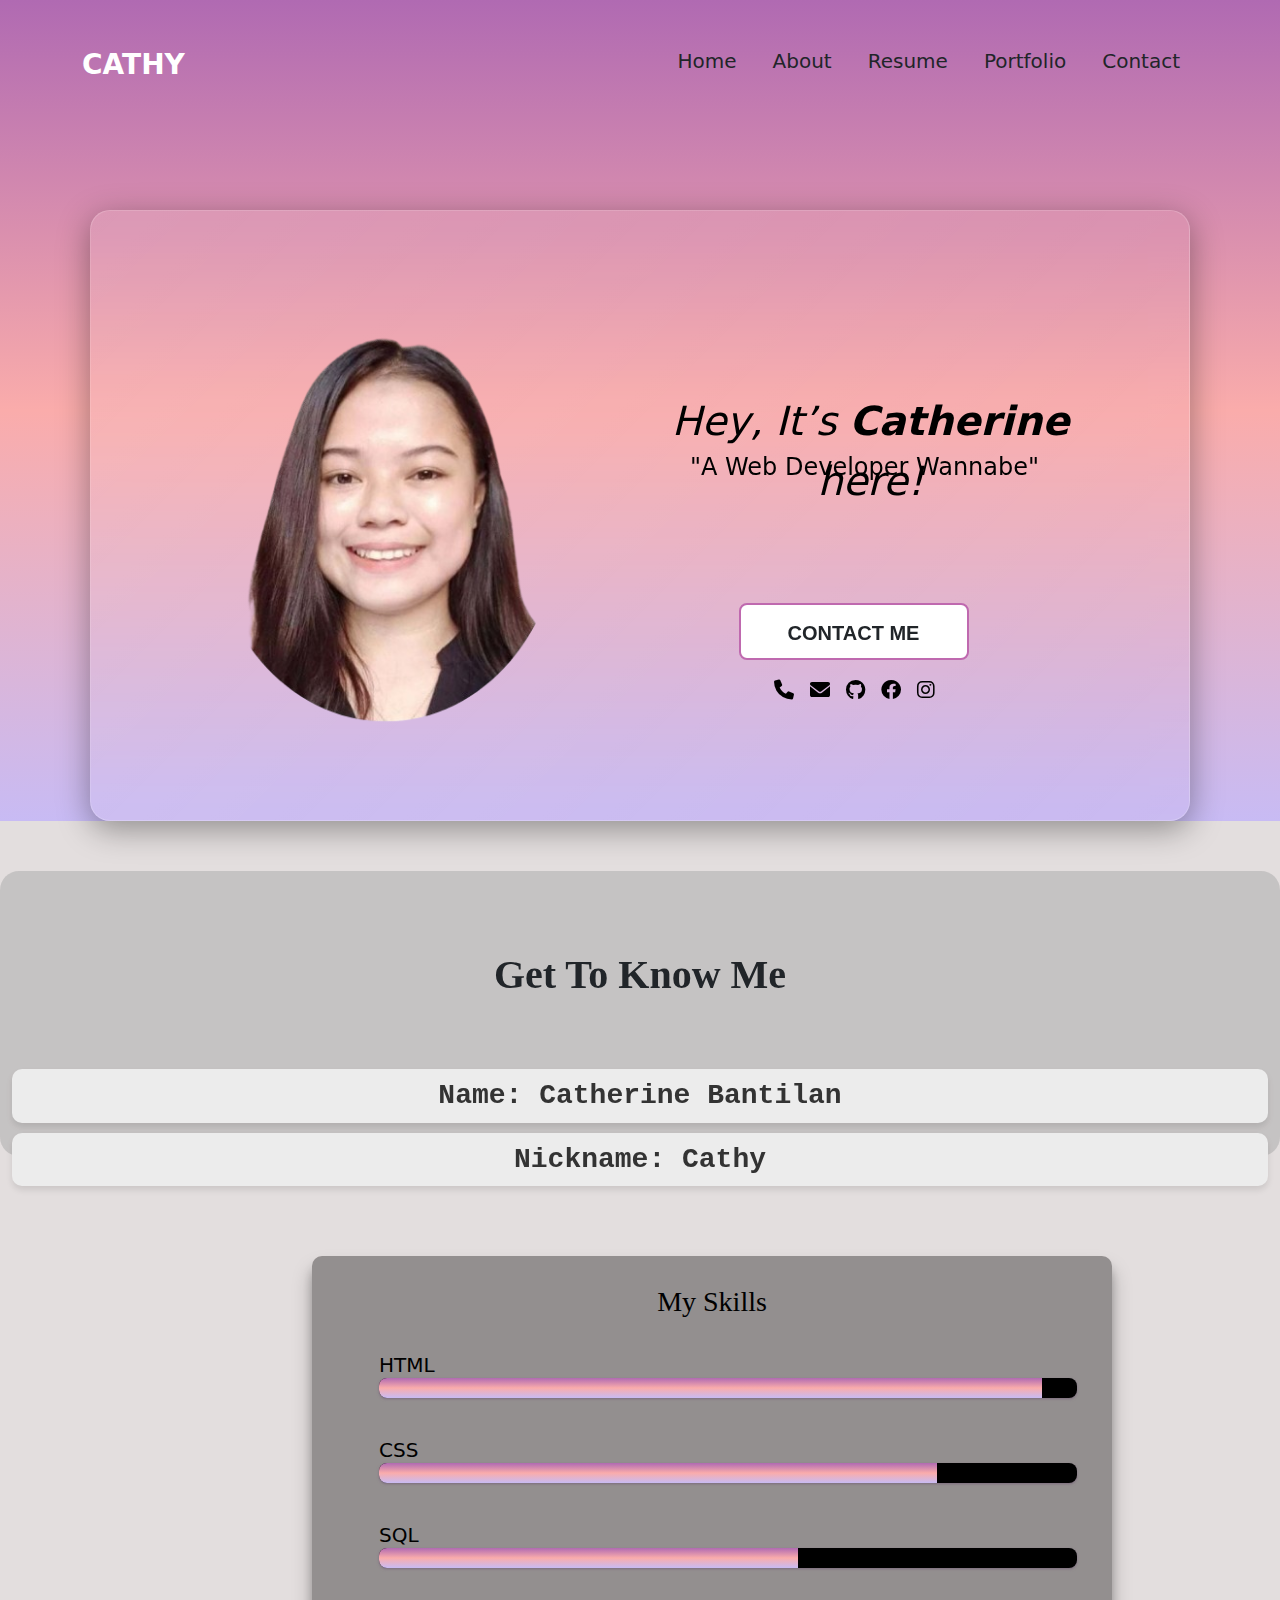
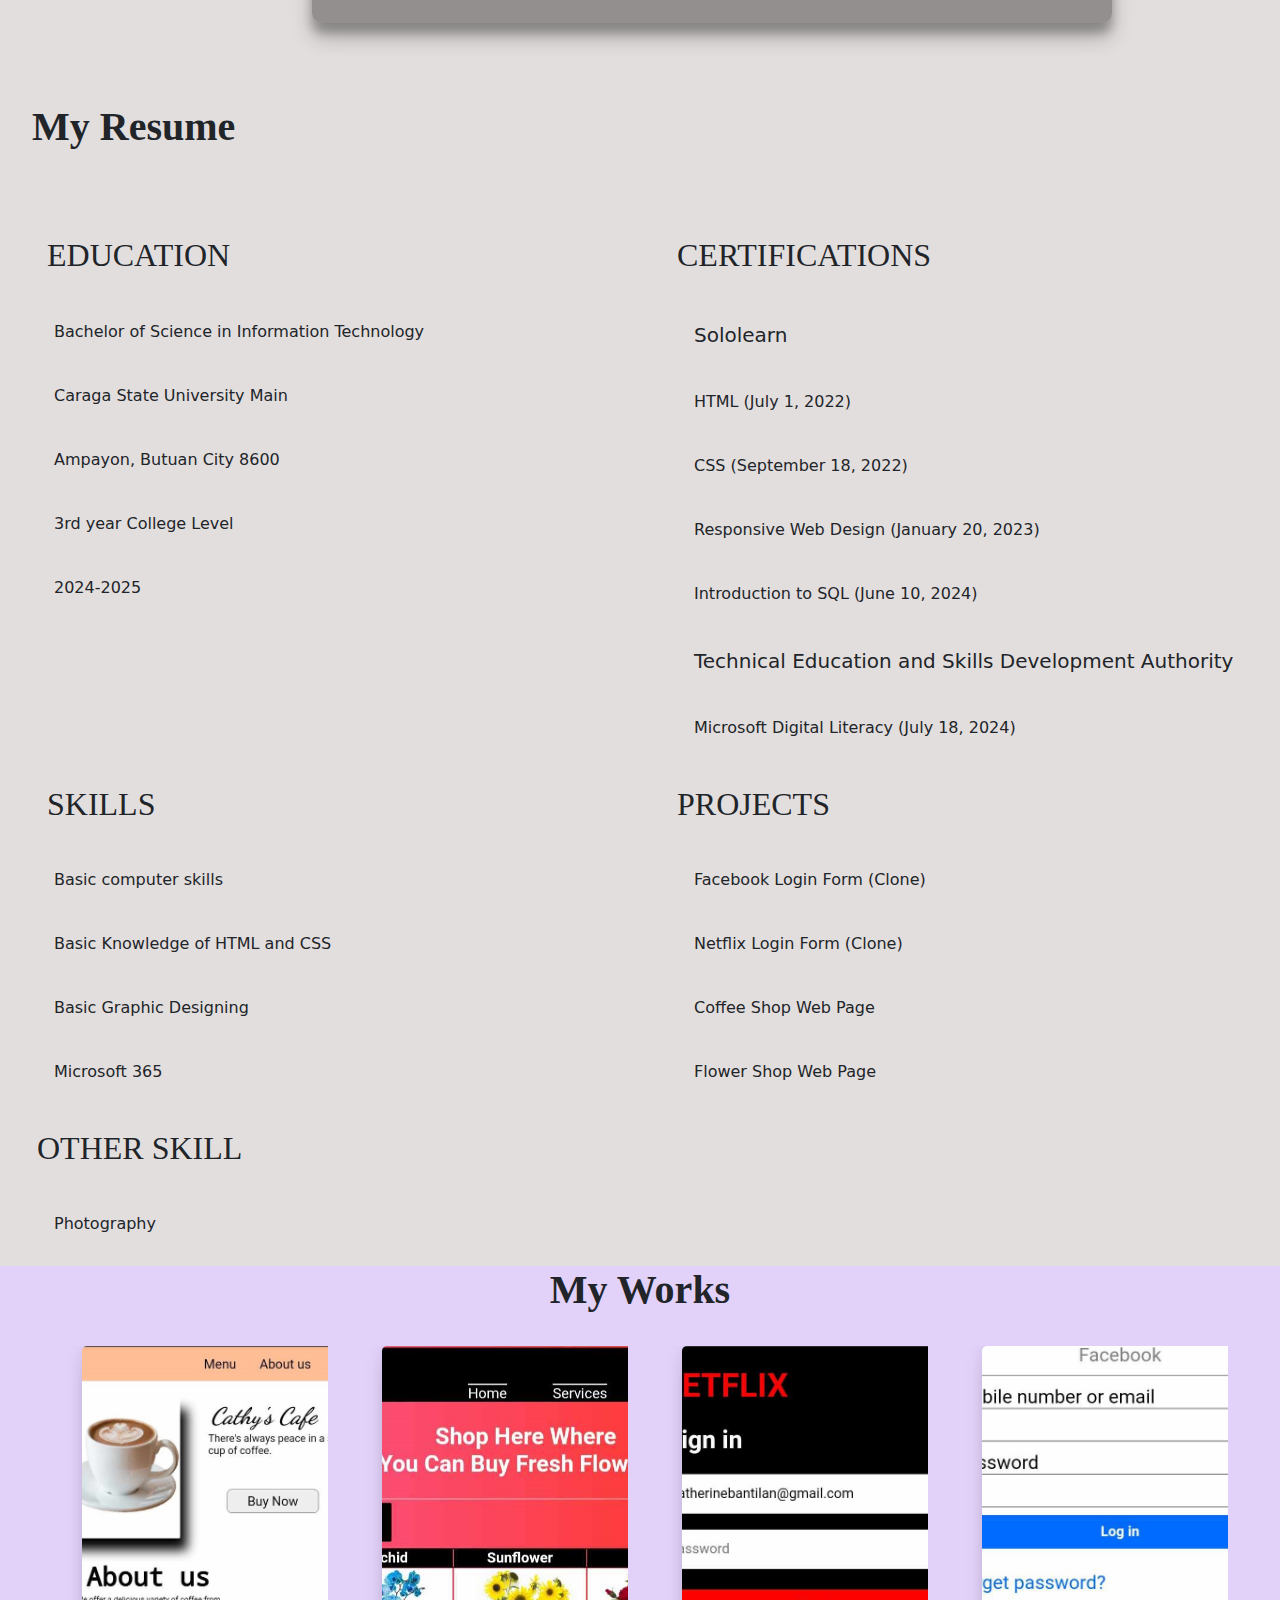
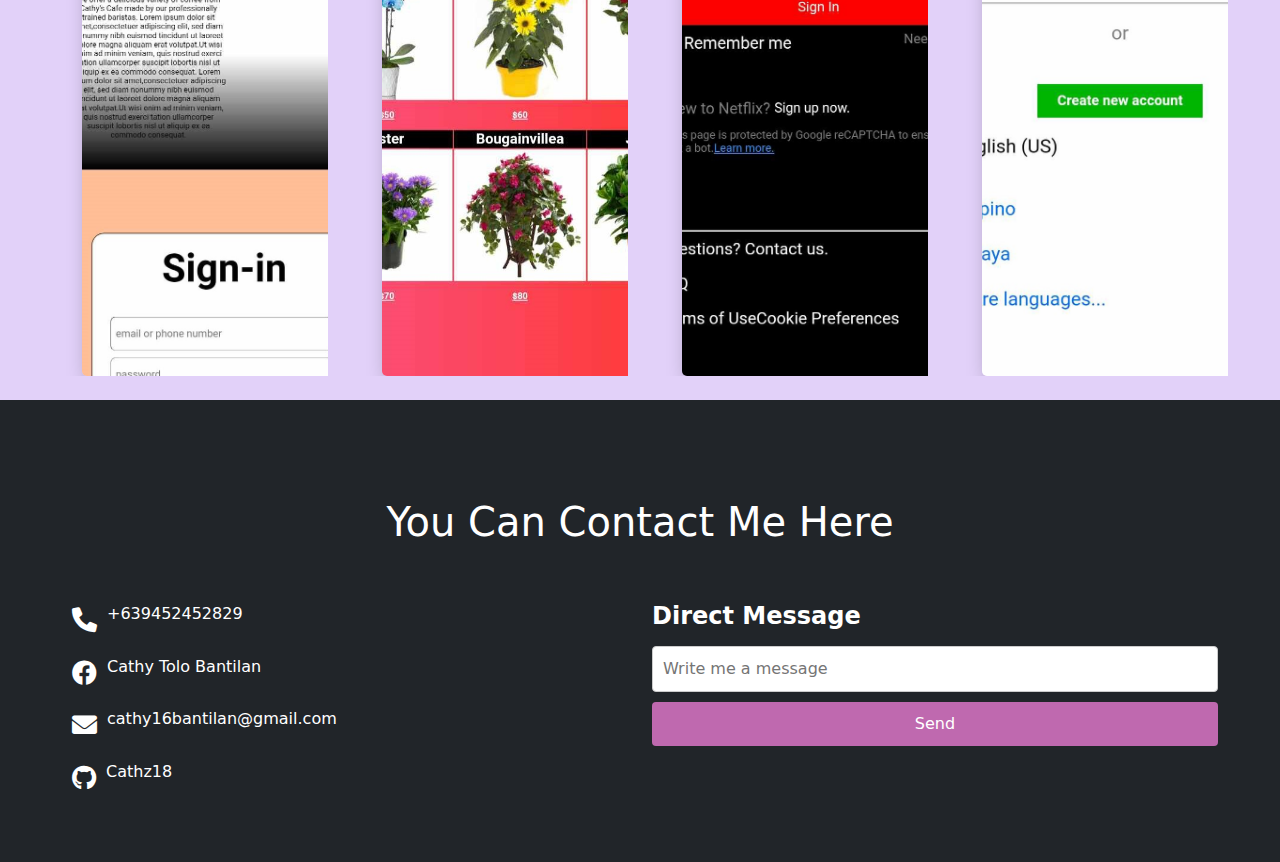
<file: index.html>
<!DOCTYPE html>
<html lang="en">
<head>
    <title>Cathy's Website</title>
    <link rel="stylesheet" href="style.css">
    <meta charset="utf-8">
    <meta name="viewport" content="width=device-width, initial-scale=1.0">
    <link href="https://cdn.jsdelivr.net/npm/bootstrap@5.3.3/dist/css/bootstrap.min.css" rel="stylesheet" integrity="sha384-QWTKZyjpPEjISv5WaRU9OFeRpok6YctnYmDr5pNlyT2bRjXh0JMhjY6hW+ALEwIH" crossorigin="anonymous">
    <link rel="stylesheet" href="https://cdnjs.cloudflare.com/ajax/libs/font-awesome/6.0.0-beta3/css/all.min.css" integrity="sha512-...YourIntegrityHash..." crossorigin="anonymous" referrerpolicy="no-referrer" />
    <script defer src="https://cdn.jsdelivr.net/npm/bootstrap@5.3.3/dist/js/bootstrap.bundle.min.js" integrity="sha384-YvpcrYf0tY3lHB60NNkmXc5s9fDVZLESaAA55NDzOxhy9GkcIdslK1eN7N6jIeHz" crossorigin="anonymous"></script>
</head>
<body>
    <header>
        <nav class="navbar navbar-expand-lg navbar-light bg-custom-nav mb-2">
            <div class="container">
                <a class="navbar-brand fw-bold fs-3 text-white" href="#">CATHY</a>
                <button 
                    class="navbar-toggler" 
                    type="button" 
                    data-bs-toggle="collapse" 
                    data-bs-target="#navbarSupportedContent" 
                    aria-controls="navbarSupportedContent" 
                    aria-expanded="false" 
                    aria-label="Toggle navigation">
                    <span><i class="fas fa-bars"></i></span>
                </button>
                <div class="collapse navbar-collapse" id="navbarSupportedContent">
                    <ul class="navbar-nav ms-auto mb-2 fs-10 mt-0.1">
                        <li class="nav-item">
                            <a class="nav-link btn-primary active fs-5 text-dark" aria-current="page" href="index.html">Home</a>
                        </li>
                        <li class="nav-item">
                            <a class="nav-link btn-primary active fs-5 text-dark" aria-current="page" href="about.html">About</a>
                        </li>
                        <li class="nav-item">
                            <a class="nav-link btn-primary active fs-5 text-dark" aria-current="page" href="resume.html">Resume</a>
                        </li>
                        <li class="nav-item">
                            <a class="nav-link btn-primary active fs-5 text-dark" aria-current="page" href="portfolio.html">Portfolio</a>
                        </li>
                        <li class="nav-item">
                            <a class="nav-link btn-primary active fs-5 text-dark" aria-current="page" href="contact.html">Contact</a>
                        </li>
                    </ul>
                </div>
            </div>
        </nav>

        <section class="content">
            <div class="container-fluid">
                <div class="row align-items-center">
            
                    <div class="col-lg-6 col-md-12 text-center text-lg-start">
                        <img src="images/finalpic.png" class="img-fluid" alt="pic">
                    </div>
                     
                    <div class="col-lg-6 col-md-12 text-center text-lg">
                        <p class="text1 text-black mb-0 fs-1">Hey, It’s <b>Catherine</b> here!</p>
                        <p class="text2 text-black fs-4">"A Web Developer Wannabe"</p>
                        <button class="btn1 fs-5 ms-5"><a class="text-dark text-decoration-none" href="contact.html">CONTACT ME</a></button>
                        <div class="icon-container fs-5">
                            <i class="fa-solid fa-phone"></i>
                            <i class="fa-solid fa-envelope"></i>
                            <i class="fa-brands fa-github"></i>
                            <i class="fa-brands fa-facebook"></i>
                            <i class="fa-brands fa-instagram"></i>
                        </div>
                    </div>
                </div>
            </div>
        </section>
    </header>

<!--ABOUT SECTION-->
<div class="row" id="about">
    <div class="col">
<div class="container-fluid bg-light-get mb-0">
  <h1 class="get fw-bold text-dark">Get To Know Me</h1>
  <h3 class="name1 fs-3">Name: Catherine Bantilan</h3>
  <h3 class="name2 fs-3">Nickname: Cathy</h3>
</div>
<div class="container-fluid">
    <div class="skill-container text-black">
      <p class="skills text-black fs-3">My Skills</p>
      <ul>
        <li>
          <h3 class="text4">HTML</h3>
          <span class="bar"><span class="html"></span></span>
        </li>
        <li>
          <h3 class="text4">CSS</h3>
          <span class="bar"><span class="css"></span></span>
        </li>
        <li>
          <h3 class="text4">SQL</h3>
          <span class="bar"><span class="sql"></span></span>
        </li>
      </ul>
    </div>
  </div>

<!--RESUME SECTION-->
      <div class="container-fluid">
        <h1 class="resume fw-bold">My Resume</h1>
          <div class="row">
              <div class="col-md-6">
                  <h2 class="educ fs-35">EDUCATION</h2>
                  <ul>
                      <li>Bachelor of Science in Information Technology</li>
                      <li>Caraga State University Main</li>
                      <li>Ampayon, Butuan City 8600</li>
                      <li>3rd year College Level</li>
                      <li>2024-2025</li>
                  </ul>
              </div>
              <div class="col-md-6">
                  <h2 class="cer">CERTIFICATIONS</h2>
                  <ul>
                      <li class="solo">Sololearn</li>
                      <li>HTML (July 1, 2022)</li>
                      <li>CSS (September 18, 2022)</li>
                      <li>Responsive Web Design (January 20, 2023)</li>
                      <li>Introduction to SQL (June 10, 2024)</li>
                      <li class="tech">Technical Education and Skills Development Authority</li>
                      <li>Microsoft Digital Literacy (July 18, 2024)</li>
                  </ul>
              </div>
          </div>
  
          <div class="row">
              <div class="col-md-6">
                  <h2 class="skil">SKILLS</h2>
                  <ul>
                      <li>Basic computer skills</li>
                      <li>Basic Knowledge of HTML and CSS</li>
                      <li>Basic Graphic Designing</li>
                      <li>Microsoft 365</li>
                  </ul>
              </div>
              <div class="col-md-6">
                  <h2 class="proj">PROJECTS</h2>
                  <ul>
                      <li>Facebook Login Form (Clone)</li>
                      <li>Netflix Login Form (Clone)</li>
                      <li>Coffee Shop Web Page</li>
                      <li>Flower Shop Web Page</li>
                  </ul>
              </div>
          </div>
  
          <div class="row">
              <div class="col-md-6">
                  <h2 class="other">OTHER SKILL</h2>
                  <ul>
                      <li>Photography</li>
                  </ul>
              </div>
          </div>
      </div>
  
<!--PORTFOLIO-->
<section id="portfolio" class="portfolio">
    <h1 class="projects mt-10 fs-1 fw-bold text-dark">My Works</h1> 
    <div class="container">
        <div class="row mt-4"> 
            <div class="col-12 col-md-6 col-lg-3 mb-4">
                <div class="pic">
                    <img src="images/coffee.jpg" alt="Coffee" class="img-fluid custom-image">
                    <div class="inbox" id="inbox-1">
                        <h2>Coffee Shop Web Page</h2>
                        <p>The goal of this project is to create a simple web page
                            for my dream coffee shop website.</p>
                    </div>
                </div>
            </div>
            <div class="col-12 col-md-6 col-lg-3 mb-4">
                <div class="pic">
                    <img src="images/flower.jpg" alt="Flower" class="img-fluid custom-image">
                    <div class="inbox" id="inbox-2">
                        <h2>Flower Shop Web Page</h2>
                        <p>The goal of this project is to create a basic web
                            page for a flower shop that displays the
                            available flowers and bouquets, along with their
                            prices.</p>
                    </div>
                </div>
            </div>
            <div class="col-12 col-md-6 col-lg-3 mb-4">
                <div class="pic">
                    <img src="netflix.jpg" alt="Netflix" class="img-fluid custom-image">
                    <div class="inbox" id="inbox-3">
                        <h2>Netflix(Clone)</h2>
                        <p>These project involve creating
                            replica of the Netflix
                            login form, mirroring its design
                            and functionalities.</p>
                    </div>
                </div>
            </div>
            <div class="col-12 col-md-6 col-lg-3 mb-4">
                <div class="pic">
                    <img src="images/facebook.jpg" alt="Facebook" class="img-fluid custom-image">
                    <div class="inbox" id="inbox-4">
                        <h2>Facebook(Clone)</h2>
                        <p>These project involve creating
                            replica of the Netflix
                            login form, mirroring its design
                            and functionalities</p>
                    </div>
                </div>
            </div>
        </div>
    </div>
</section>

<!--CONTACT SECTION-->
<div class="contact bg-dark"> 
    <div class="container-fluid">
      <h1 class="text-md-center mt-5">You Can Contact Me Here</h1>
      <br><br>
      <div class="row">
        <div class="col-md-6 icons">
          <div class="contact-info">
            <span><i class="fa-solid fa-phone"></i></span>
            <a class="phone text-white text-decoration-none" href="https://www.whatsapp.com/" target="_blank">+639452452829</a>
          </div>
          <div class="contact-info">
            <span><i class="fa-brands fa-facebook"></i></span>
            <a class="Facebook text-white text-decoration-none" href="https://web.facebook.com/catherine.bantilan.10" target="_blank">Cathy Tolo Bantilan</a>
          </div>
          <div class="contact-info">
            <span><i class="fa-solid fa-envelope"></i></span>
            <a class="gmail text-white text-decoration-none" href="https://mail.google.com/mail/u/0/#inbox" target="_blank">cathy16bantilan@gmail.com</a>
          </div>
          <div class="contact-info">
            <span><i class="fa-brands fa-github"></i></span>
            <a class="github text-white text-decoration-none" href="https://github.com/" target="_blank">Cathz18</a>
          </div>
          
        </div>
        <div class="col-md-6 message">
          <h4 class="direct">Direct Message</h4>
          <input type="text" class="input" placeholder="Write me a message">
          <button type="submit" class="submit-btn">Send</button>
        </div>
      </div>
    </div>
  </div>

</body>
</html>
</file>
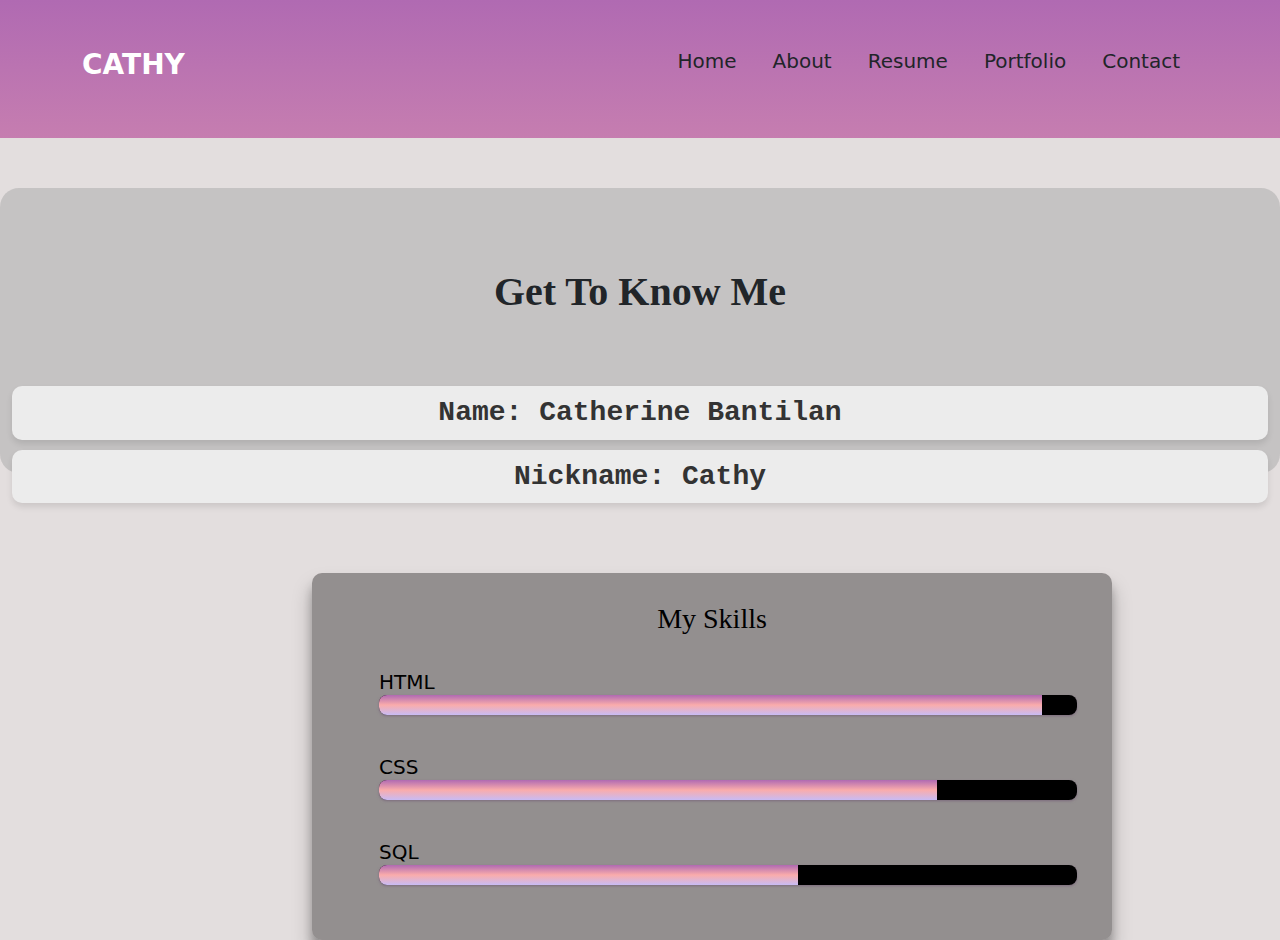
<file: about.html>
<!DOCTYPE html>
<html lang="en">
<head>
    <title>Cathy's Website</title>
    <link rel="stylesheet" href="style.css">
    <meta charset="utf-8">
    <meta name="viewport" content="width=device-width, initial-scale=1.0">
    <link href="https://cdn.jsdelivr.net/npm/bootstrap@5.3.3/dist/css/bootstrap.min.css" rel="stylesheet" integrity="sha384-QWTKZyjpPEjISv5WaRU9OFeRpok6YctnYmDr5pNlyT2bRjXh0JMhjY6hW+ALEwIH" crossorigin="anonymous">
    <link rel="stylesheet" href="https://cdnjs.cloudflare.com/ajax/libs/font-awesome/6.0.0-beta3/css/all.min.css" integrity="sha512-...YourIntegrityHash..." crossorigin="anonymous" referrerpolicy="no-referrer" />
    <script defer src="https://cdn.jsdelivr.net/npm/bootstrap@5.3.3/dist/js/bootstrap.bundle.min.js" integrity="sha384-YvpcrYf0tY3lHB60NNkmXc5s9fDVZLESaAA55NDzOxhy9GkcIdslK1eN7N6jIeHz" crossorigin="anonymous"></script>
</head>
<body>
    <header>
        <nav class="navbar navbar-expand-lg navbar-light bg-custom-nav mb-2">
            <div class="container">
                <a class="navbar-brand fw-bold fs-3 text-white" href="#">CATHY</a>
                <button 
                    class="navbar-toggler" 
                    type="button" 
                    data-bs-toggle="collapse" 
                    data-bs-target="#navbarSupportedContent" 
                    aria-controls="navbarSupportedContent" 
                    aria-expanded="false" 
                    aria-label="Toggle navigation">
                    <span><i class="fas fa-bars"></i></span>
                </button>
                <div class="collapse navbar-collapse" id="navbarSupportedContent">
                    <ul class="navbar-nav ms-auto mb-2 fs-10 mt-0.1">
                        <li class="nav-item">
                            <a class="nav-link btn-primary active fs-5 text-dark" aria-current="page" href="index.html">Home</a>
                        </li>
                        <li class="nav-item">
                            <a class="nav-link btn-primary active fs-5 text-dark" aria-current="page" href="about.html">About</a>
                        </li>
                        <li class="nav-item">
                            <a class="nav-link btn-primary active fs-5 text-dark" aria-current="page" href="resume.html">Resume</a>
                        </li>
                        <li class="nav-item">
                            <a class="nav-link btn-primary active fs-5 text-dark" aria-current="page" href="portfolio.html">Portfolio</a>
                        </li>
                        <li class="nav-item">
                            <a class="nav-link btn-primary active fs-5 text-dark" aria-current="page" href="contact.html">Contact</a>
                        </li>
                    </ul>
                </div>
            </div>
        </nav>

        
<!--ABOUT SECTION-->
<div class="row" id="about">
  <div class="col">
<div class="container-fluid bg-light-get mb-0">
<h1 class="get fw-bold text-dark">Get To Know Me</h1>
<h3 class="name1 fs-3">Name: Catherine Bantilan</h3>
<h3 class="name2 fs-3">Nickname: Cathy</h3>
</div>
<div class="container-fluid">
  <div class="skill-container text-black">
    <p class="skills text-black fs-3">My Skills</p>
    <ul>
      <li>
        <h3 class="text4">HTML</h3>
        <span class="bar"><span class="html"></span></span>
      </li>
      <li>
        <h3 class="text4">CSS</h3>
        <span class="bar"><span class="css"></span></span>
      </li>
      <li>
        <h3 class="text4">SQL</h3>
        <span class="bar"><span class="sql"></span></span>
      </li>
    </ul>
  </div>
</div>
        
</body>
</html>
</file>
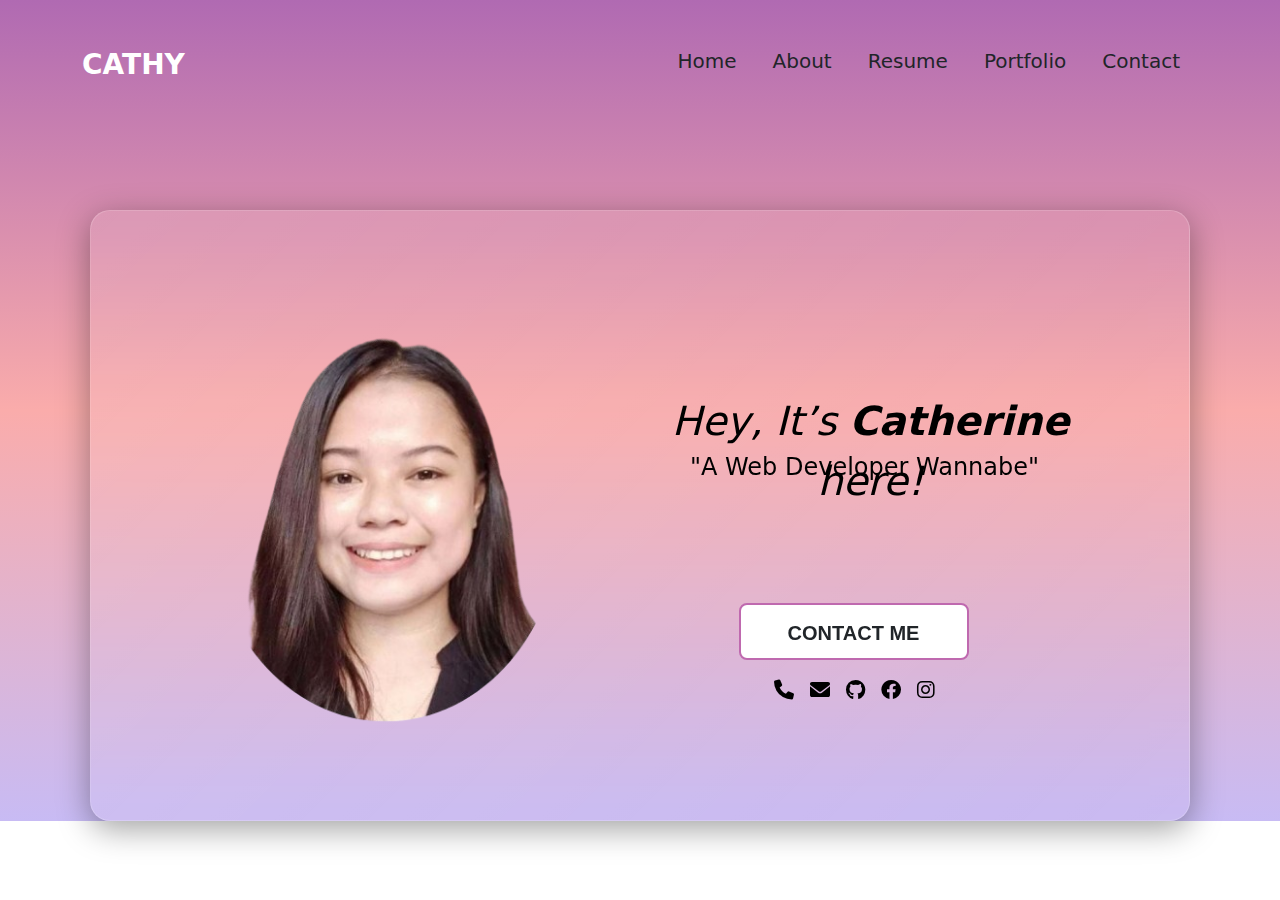
<file: home.html>
<!DOCTYPE html>
<html lang="en">
<head>
    <title>Cathy's Website</title>
    <link rel="stylesheet" href="style.css">
    <meta charset="utf-8">
    <meta name="viewport" content="width=device-width, initial-scale=1.0">
    <link href="https://cdn.jsdelivr.net/npm/bootstrap@5.3.3/dist/css/bootstrap.min.css" rel="stylesheet" integrity="sha384-QWTKZyjpPEjISv5WaRU9OFeRpok6YctnYmDr5pNlyT2bRjXh0JMhjY6hW+ALEwIH" crossorigin="anonymous">
    <link rel="stylesheet" href="https://cdnjs.cloudflare.com/ajax/libs/font-awesome/6.0.0-beta3/css/all.min.css" integrity="sha512-...YourIntegrityHash..." crossorigin="anonymous" referrerpolicy="no-referrer" />
    <script defer src="https://cdn.jsdelivr.net/npm/bootstrap@5.3.3/dist/js/bootstrap.bundle.min.js" integrity="sha384-YvpcrYf0tY3lHB60NNkmXc5s9fDVZLESaAA55NDzOxhy9GkcIdslK1eN7N6jIeHz" crossorigin="anonymous"></script>
</head>
<body>
    <header>
        <nav class="navbar navbar-expand-lg navbar-light bg-custom-nav mb-2">
            <div class="container">
                <a class="navbar-brand fw-bold fs-3 text-white" href="#">CATHY</a>
                <button 
                    class="navbar-toggler" 
                    type="button" 
                    data-bs-toggle="collapse" 
                    data-bs-target="#navbarSupportedContent" 
                    aria-controls="navbarSupportedContent" 
                    aria-expanded="false" 
                    aria-label="Toggle navigation">
                    <span><i class="fas fa-bars"></i></span>
                </button>
                <div class="collapse navbar-collapse" id="navbarSupportedContent">
                    <ul class="navbar-nav ms-auto mb-2 fs-10 mt-0.1">
                        <li class="nav-item">
                            <a class="nav-link btn-primary active fs-5 text-dark" aria-current="page" href="index.html">Home</a>
                        </li>
                        <li class="nav-item">
                            <a class="nav-link btn-primary active fs-5 text-dark" aria-current="page" href="about.html">About</a>
                        </li>
                        <li class="nav-item">
                            <a class="nav-link btn-primary active fs-5 text-dark" aria-current="page" href="resume.html">Resume</a>
                        </li>
                        <li class="nav-item">
                            <a class="nav-link btn-primary active fs-5 text-dark" aria-current="page" href="portfolio.html">Portfolio</a>
                        </li>
                        <li class="nav-item">
                            <a class="nav-link btn-primary active fs-5 text-dark" aria-current="page" href="contact.html">Contact</a>
                        </li>
                    </ul>
                </div>
            </div>
        </nav>

        <section class="content">
            <div class="container-fluid">
                <div class="row align-items-center">
            
                    <div class="col-lg-6 col-md-12 text-center text-lg-start">
                        <img src="images/finalpic.png" class="img-fluid" alt="pic">
                    </div>
                     
                    <div class="col-lg-6 col-md-12 text-center text-lg">
                        <p class="text1 text-black mb-0 fs-1">Hey, It’s <b>Catherine</b> here!</p>
                        <p class="text2 text-black fs-4">"A Web Developer Wannabe"</p>
                        <button class="btn1 fs-5 ms-5"><a class="text-dark text-decoration-none" href="contact.html">CONTACT ME</a></button>
                        <div class="icon-container fs-5">
                            <i class="fa-solid fa-phone"></i>
                            <i class="fa-solid fa-envelope"></i>
                            <i class="fa-brands fa-github"></i>
                            <i class="fa-brands fa-facebook"></i>
                            <i class="fa-brands fa-instagram"></i>
                        </div>
                    </div>
                </div>
            </div>
        </section>
    </header>
</body>
</html>
</file>
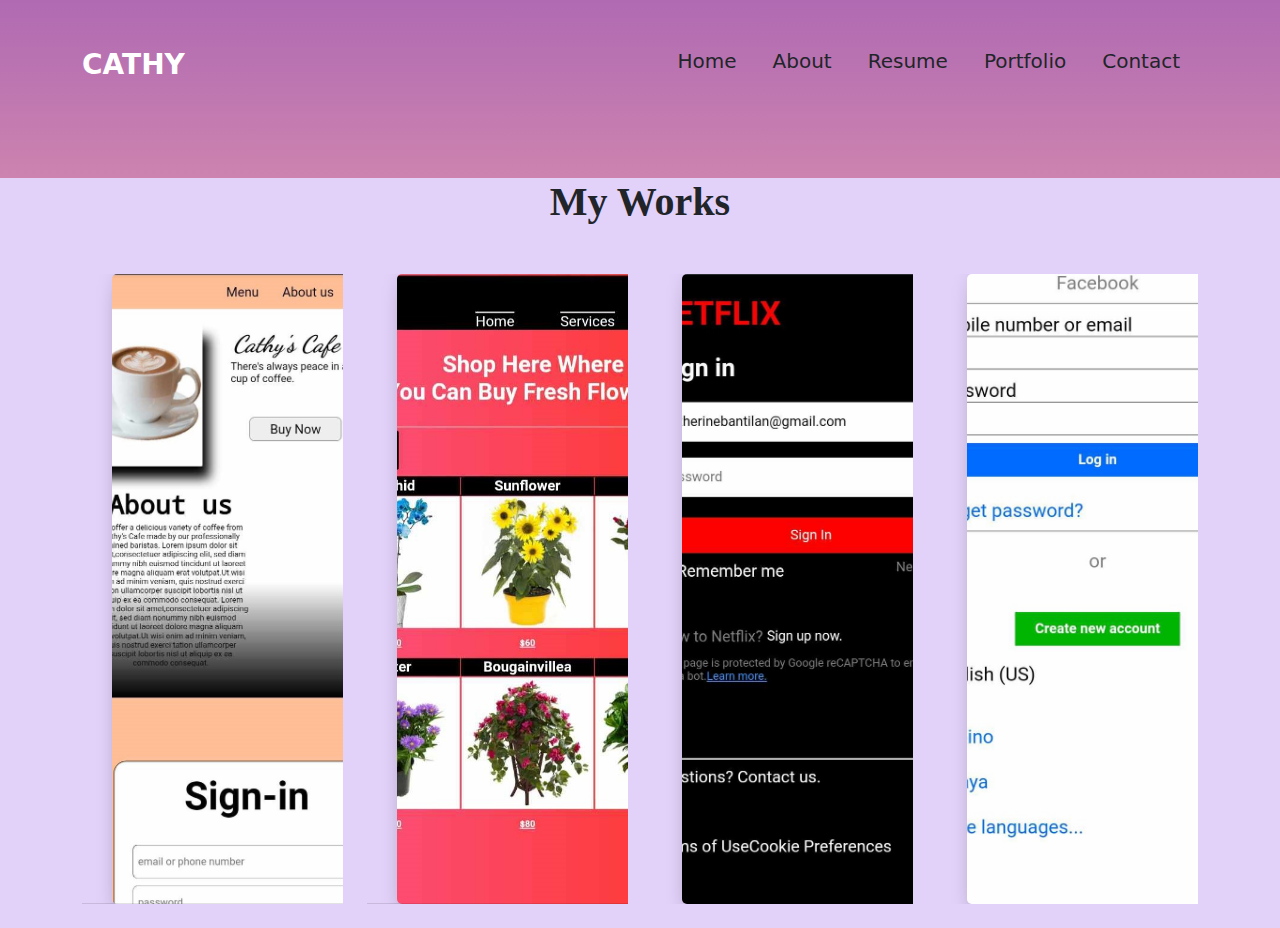
<file: portfolio.html>
<!DOCTYPE html>
<html lang="en">
<head>
    <title>Cathy's Website</title>
    <link rel="stylesheet" href="style.css">
    <meta charset="utf-8">
    <meta name="viewport" content="width=device-width, initial-scale=1.0">
    <link href="https://cdn.jsdelivr.net/npm/bootstrap@5.3.3/dist/css/bootstrap.min.css" rel="stylesheet" integrity="sha384-QWTKZyjpPEjISv5WaRU9OFeRpok6YctnYmDr5pNlyT2bRjXh0JMhjY6hW+ALEwIH" crossorigin="anonymous">
    <link rel="stylesheet" href="https://cdnjs.cloudflare.com/ajax/libs/font-awesome/6.0.0-beta3/css/all.min.css" integrity="sha512-...YourIntegrityHash..." crossorigin="anonymous" referrerpolicy="no-referrer" />
    <script defer src="https://cdn.jsdelivr.net/npm/bootstrap@5.3.3/dist/js/bootstrap.bundle.min.js" integrity="sha384-YvpcrYf0tY3lHB60NNkmXc5s9fDVZLESaAA55NDzOxhy9GkcIdslK1eN7N6jIeHz" crossorigin="anonymous"></script>
</head>
<body>
    <header>
        <nav class="navbar navbar-expand-lg navbar-light bg-custom-nav mb-2">
            <div class="container">
                <a class="navbar-brand fw-bold fs-3 text-white" href="#">CATHY</a>
                <button 
                    class="navbar-toggler" 
                    type="button" 
                    data-bs-toggle="collapse" 
                    data-bs-target="#navbarSupportedContent" 
                    aria-controls="navbarSupportedContent" 
                    aria-expanded="false" 
                    aria-label="Toggle navigation">
                    <span><i class="fas fa-bars"></i></span>
                </button>
                <div class="collapse navbar-collapse" id="navbarSupportedContent">
                    <ul class="navbar-nav ms-auto mb-2 fs-10 mt-0.1">
                        <li class="nav-item">
                            <a class="nav-link btn-primary active fs-5 text-dark" aria-current="page" href="index.html">Home</a>
                        </li>
                        <li class="nav-item">
                            <a class="nav-link btn-primary active fs-5 text-dark" aria-current="page" href="about.html">About</a>
                        </li>
                        <li class="nav-item">
                            <a class="nav-link btn-primary active fs-5 text-dark" aria-current="page" href="resume.html">Resume</a>
                        </li>
                        <li class="nav-item">
                            <a class="nav-link btn-primary active fs-5 text-dark" aria-current="page" href="portfolio.html">Portfolio</a>
                        </li>
                        <li class="nav-item">
                            <a class="nav-link btn-primary active fs-5 text-dark" aria-current="page" href="contact.html">Contact</a>
                        </li>
                    </ul>
                </div>
            </div>
        </nav>

<!--PORTFOLIO-->
<section id="portfolio" class="portfolio">
    <h1 class="projects mt-10 fs-1 fw-bold my-5 mt-5">My Works</h1> 
    <div class="container">
        <div class="row mt-4"> 
            <div class="col-12 col-md-6 col-lg-3 mb-4">
                <div class="pic">
                    <img src="images/coffee.jpg" alt="Coffee" class="img-fluid custom-image">
                    <div class="inbox" id="inbox-1">
                        <h2>Coffee Shop Web Page</h2>
                        <p>The goal of this project is to create a simple web page
                            for my dream coffee shop website.</p>
                    </div>
                </div>
            </div>
            <div class="col-12 col-md-6 col-lg-3 mb-4">
                <div class="pic">
                    <img src="images/flower.jpg" alt="Flower" class="img-fluid custom-image">
                    <div class="inbox" id="inbox-2">
                        <h2>Flower Shop Web Page</h2>
                        <p>The goal of this project is to create a basic web
                            page for a flower shop that displays the
                            available flowers and bouquets, along with their
                            prices.</p>
                    </div>
                </div>
            </div>
            <div class="col-12 col-md-6 col-lg-3 mb-4">
                <div class="pic">
                    <img src="netflix.jpg" alt="Netflix" class="img-fluid custom-image">
                    <div class="inbox" id="inbox-3">
                        <h2>Netflix(Clone)</h2>
                        <p>These project involve creating
                            replica of the Netflix
                            login form, mirroring its design
                            and functionalities.</p>
                    </div>
                </div>
            </div>
            <div class="col-12 col-md-6 col-lg-3 mb-4">
                <div class="pic">
                    <img src="images/facebook.jpg" alt="Facebook" class="img-fluid custom-image">
                    <div class="inbox" id="inbox-4">
                        <h2>Facebook(Clone)</h2>
                        <p>These project involve creating
                            replica of the Netflix
                            login form, mirroring its design
                            and functionalities</p>
                    </div>
                </div>
            </div>
        </div>
    </div>
</section>
</file>
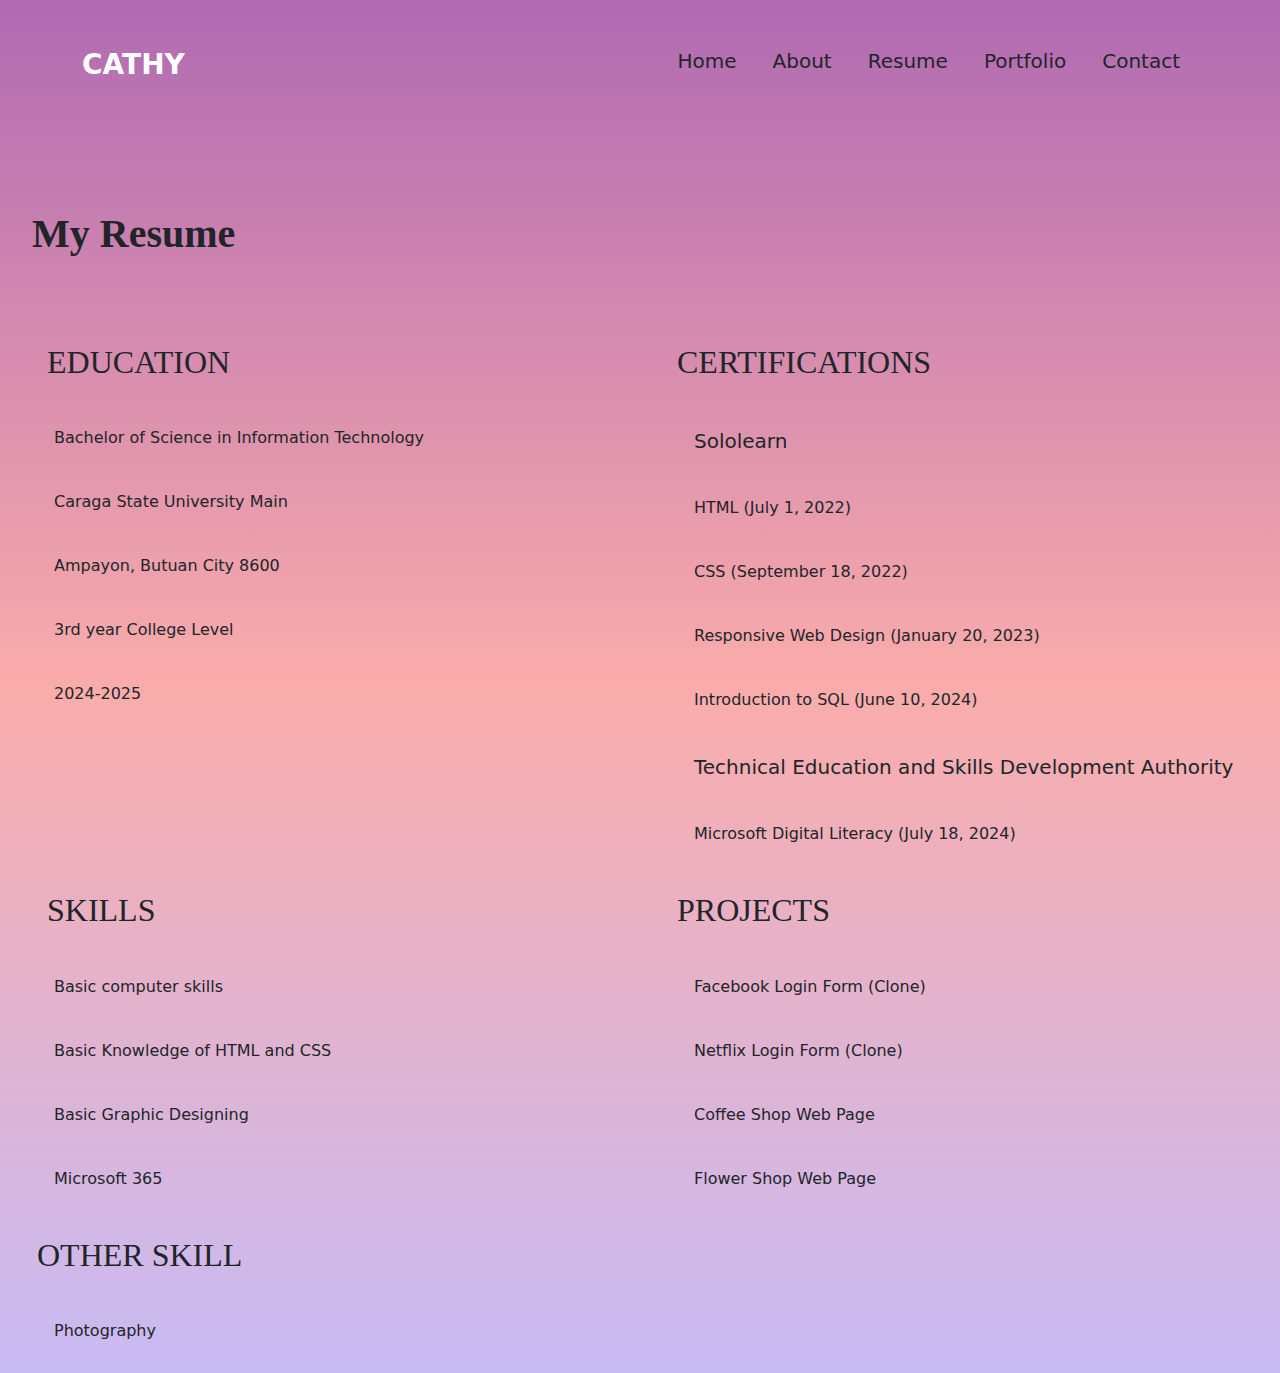
<file: resume.html>
<!DOCTYPE html>
<html lang="en">
<head>
    <title>Cathy's Website</title>
    <link rel="stylesheet" href="style.css">
    <meta charset="utf-8">
    <meta name="viewport" content="width=device-width, initial-scale=1.0">
    <link href="https://cdn.jsdelivr.net/npm/bootstrap@5.3.3/dist/css/bootstrap.min.css" rel="stylesheet" integrity="sha384-QWTKZyjpPEjISv5WaRU9OFeRpok6YctnYmDr5pNlyT2bRjXh0JMhjY6hW+ALEwIH" crossorigin="anonymous">
    <link rel="stylesheet" href="https://cdnjs.cloudflare.com/ajax/libs/font-awesome/6.0.0-beta3/css/all.min.css" integrity="sha512-...YourIntegrityHash..." crossorigin="anonymous" referrerpolicy="no-referrer" />
    <script defer src="https://cdn.jsdelivr.net/npm/bootstrap@5.3.3/dist/js/bootstrap.bundle.min.js" integrity="sha384-YvpcrYf0tY3lHB60NNkmXc5s9fDVZLESaAA55NDzOxhy9GkcIdslK1eN7N6jIeHz" crossorigin="anonymous"></script>
</head>
<body>
    <header>
        <nav class="navbar navbar-expand-lg navbar-light bg-custom-nav mb-2">
            <div class="container">
                <a class="navbar-brand fw-bold fs-3 text-white" href="#">CATHY</a>
                <button 
                    class="navbar-toggler" 
                    type="button" 
                    data-bs-toggle="collapse" 
                    data-bs-target="#navbarSupportedContent" 
                    aria-controls="navbarSupportedContent" 
                    aria-expanded="false" 
                    aria-label="Toggle navigation">
                    <span><i class="fas fa-bars"></i></span>
                </button>
                <div class="collapse navbar-collapse" id="navbarSupportedContent">
                    <ul class="navbar-nav ms-auto mb-2 fs-10 mt-0.1">
                        <li class="nav-item">
                            <a class="nav-link btn-primary active fs-5 text-dark" aria-current="page" href="index.html">Home</a>
                        </li>
                        <li class="nav-item">
                            <a class="nav-link btn-primary active fs-5 text-dark" aria-current="page" href="about.html">About</a>
                        </li>
                        <li class="nav-item">
                            <a class="nav-link btn-primary active fs-5 text-dark" aria-current="page" href="resume.html">Resume</a>
                        </li>
                        <li class="nav-item">
                            <a class="nav-link btn-primary active fs-5 text-dark" aria-current="page" href="portfolio.html">Portfolio</a>
                        </li>
                        <li class="nav-item">
                            <a class="nav-link btn-primary active fs-5 text-dark" aria-current="page" href="contact.html">Contact</a>
                        </li>
                    </ul>
                </div>
            </div>
        </nav>

<!--RESUME SECTION-->
<div class="container-fluid">
    <h1 class="resume fw-bold">My Resume</h1>
      <div class="row">
          <div class="col-md-6">
              <h2 class="educ fs-35">EDUCATION</h2>
              <ul>
                  <li>Bachelor of Science in Information Technology</li>
                  <li>Caraga State University Main</li>
                  <li>Ampayon, Butuan City 8600</li>
                  <li>3rd year College Level</li>
                  <li>2024-2025</li>
              </ul>
          </div>
          <div class="col-md-6">
              <h2 class="cer">CERTIFICATIONS</h2>
              <ul>
                  <li class="solo">Sololearn</li>
                  <li>HTML (July 1, 2022)</li>
                  <li>CSS (September 18, 2022)</li>
                  <li>Responsive Web Design (January 20, 2023)</li>
                  <li>Introduction to SQL (June 10, 2024)</li>
                  <li class="tech">Technical Education and Skills Development Authority</li>
                  <li>Microsoft Digital Literacy (July 18, 2024)</li>
              </ul>
          </div>
      </div>

      <div class="row">
          <div class="col-md-6">
              <h2 class="skil">SKILLS</h2>
              <ul>
                  <li>Basic computer skills</li>
                  <li>Basic Knowledge of HTML and CSS</li>
                  <li>Basic Graphic Designing</li>
                  <li>Microsoft 365</li>
              </ul>
          </div>
          <div class="col-md-6">
              <h2 class="proj">PROJECTS</h2>
              <ul>
                  <li>Facebook Login Form (Clone)</li>
                  <li>Netflix Login Form (Clone)</li>
                  <li>Coffee Shop Web Page</li>
                  <li>Flower Shop Web Page</li>
              </ul>
          </div>
      </div>

      <div class="row">
          <div class="col-md-6">
              <h2 class="other">OTHER SKILL</h2>
              <ul>
                  <li>Photography</li>
              </ul>
          </div>
      </div>
  </div>
</body>
</html>
</file>
<file: style.css>
body {
    margin: 0;
    padding: 0;
    box-sizing: border-box;
}

header {
    background: linear-gradient(180deg, #b06ab2, #faacab, #c8bbf4);
}

/*HOME SECTION*/
.navbar-nav .nav-item .nav-link {
    color: white;
    border-radius: 10px;
    transition: color 0.3s ease, background-color 0.3s ease;
    display: block;
    margin: 0;
}
.navbar-nav .nav-item .nav-link:hover {
    color: #fff;
    background-color: rgba(255, 255, 255, 0.2); 
    text-decoration: underline; 
}
.navbar-brand {
    padding: 0;
    margin: 0;
    display: flex;
    align-items: center;
}
@media (max-width: 767px) { /*MOBILE SCREENS*/
    .navbar-collapse {
        text-align: center; 
    }

    .navbar-nav .nav-item {
        margin-bottom: 10px; 
    }

    .navbar-nav .nav-item:last-child {
        margin-bottom: 0; 
    }
}

.navbar-brand img {
    max-width: 120px;
    height: auto;
    top: 0;
}

.img-fluid {
    top:0px;
}
.text1 {
    font-style: italic;
    margin-right: 100px;
    font-weight: 400;
    position: fixed;
    top: 180px;
}
.text2 {
    margin-right: 60px;
    position: relative;
    top: 198px;
}
.btn1 {
    width: 230px;
    height: 57px;
    padding:15px;
    font-weight: 550;
    line-height: 27px;
    font-family: sans-serif;
    text-align: center;
    margin: 80px 0 150px; 
    margin-right: 130px;
    margin-top: 300px;
    margin-bottom: 0;
    position:relative;
    border-radius: 8px;
    color: black;
    background-color: rgb(255, 255, 255);
    border: 2px solid #bf69af; 
    box-shadow: inset 0 0 0 2px transparent; 
    transition: background-color 0.3s ease, color 0.3s ease, box-shadow 0.3s ease, transform 0.3s ease;
    outline: none;
}

.btn1:hover {
    background-color: #bf69af;
    color: white;
    box-shadow: inset 0 0 0 4px #bf69af;
    transform: scale(1.05);
}

.btn1:focus {
    box-shadow: 0 0 0 3px rgba(191, 105, 175, 0.5);
    outline: none;
}
.icon-container {
    margin-right: 80px;
    display: inline-flex;   
    margin-top: 20px;
    gap: 16px;
    margin-bottom: 80px; 
    cursor: pointer;
}

.icon-container i {
    color: black; 
    transition: color 0.3s ease; 
}

.icon-container i:hover {
    color: white; 
}
.content {
    background: linear-gradient(135deg, rgba(255, 255, 255, 0.1), rgba(255, 255, 255, 0));
    backdrop-filter: blur(20px);
    -webkit-backdrop-filter: blur(20px);
    border-radius: 20px;
    border: 1px solid rgba(255, 255, 255, 0.18);
    box-shadow: 0 8px 32px 0 rgba(0, 0, 0, 0.37);
    padding: 40px; 
    margin: 80px auto; 
    margin-bottom:0;
    width: 90%;
    max-width: 1100px;
    height: auto; 
}

/* HOME PAGE RESPONSIVENESS*/
@media (max-width: 992px) { /*DEKSTOP*/
    .text1 {
        font-size: 1.5rem;
        margin-right: 60px;
    }

    .text2 {
        font-size: 1rem;
        margin-right: 40px;
    }

    .btn1 {
        width: 150px;
        font-size: 16px;
        margin-right: 80px; 
    }

    .icon-container {
        margin-left: 90px;
    }
}
@media (max-width: 768px) { /* TABLETS*/
    .text1 {
        font-size: 25px;
        margin-right: 4px;
        font-weight: 500; 
        position: relative;
        top:30px;
    }

    .text2 {
        font-size: 15px;
        margin-right:1px; 
        position: relative;
        top:35px;
    }

    .btn1 {
        width: 200px;
        font-size: 15px;
        padding:15px;
        margin-left: 95px; 
        position: relative;
        margin-top: 80px;

    }

    .icon-container {
        top:50px;
        font-size: 20px;
        margin-bottom: 40px;
        margin-left: 40px;
    }
}

@media (max-width: 576px) { /*PHONE*/
    .img-fluid {
        top: 0;
    }

    .text1 {
        font-size: 25px;
        margin-right: 2px;
        font-weight: 500; 
        position: relative;
        top:30px;
    }

    .text2 {
        font-size: 15px;
        margin-right: 4px;
        font-weight: 400; 
        position: relative;
        top:30px;
    }

    .btn1 {
        width: 200px;
        font-size: 15px;
        padding:15px;
        margin-left: 50px; 
        position: relative;
        margin-top: 80px;
    }

    .icon-container {
        font-size: 50px;
        top:2px;
        margin-bottom: 20px; 
        margin-left: 66px;  
        position: relative;
    }
}


/* ABOUT SECTION */
#about {
    background-color: #e3dede;
   
}
#about .container {
    display: flex;
    justify-content: space-between; 
    align-items: center; 
    flex-wrap: wrap; 
    margin: 0 auto; 
    max-width: 1200px; 
}
.get {
    font-family: serif;
    position: relative;
    padding: 0;
    top: 40px;
    margin-bottom:60px;
    font-size: 2rem; 
    text-align: center; 
    flex-basis: 100%; 
}
.bg-light-get{
    background-color: #a5a5a57b;
    border-radius: 19px;
    position: relative;
    
}
.name-container {
    flex: 1;
    margin-right: 20px; 
}
.name1, .name2{
    font-family: sans-serif;
    position: relative;
    font-size: 1.25rem; 
    margin-bottom: 10px; 
    top: 70px;
}

.skill-container {
    width: 100%;
    padding: 25px;
    max-width: 800px;
    margin-left: 300px;
    margin-top: 100px;
    margin-bottom: 20px;
    border-radius: 10px;
    box-shadow: 0 14px 20px rgba(0, 0, 0, 0.25), 0 10px 10px rgba(0, 0, 0, 0.22);
    background-color: #3f3b3b7b;
    position:relative;
    margin-bottom: 0;
    cursor: pointer;
}

.text4 {
    font-size: 20px; 
    margin-bottom: 1px;
}
.skills {
    text-align: center;
    font-family: serif;
    position:relative;
    color: #333;
}

ul li {
    list-style: none;
    margin: 20px 0;
    padding: 10px;
}

.bar {
    background: #000;
    height: 20px;
    display: block;
    border-radius: 8px;
    overflow: hidden;
    box-shadow: 0 1px 3px rgba(151, 122, 155, 0.596), 0 1px 2px rgba(0, 0, 0, 0.24);
    transition: all 0.3s cubic-bezier(.25, .8, .25, 1);
}

.bar:hover {
    box-shadow: 0 14px 28px rgba(228, 179, 236, 0.66), 0 10px 10px rgba(0, 0, 0, 0.22);
}

.bar span {
    height: 100%;
    float: left;
    background: linear-gradient(180deg, #b06ab2, #faacab, #c8bbf4);
}
.html {
    width: 95%;
    animation: html 3s;
}

.css {
    width: 80%;
    animation: css 3s;
}

.sql {
    width: 60%;
    animation: sql 3s;
}

/*KEYFRAMES OF BARS */
@keyframes html {
    0% {
        width: 0%;
    }
    100% {
        width: 95%;
    }
}

@keyframes css {
    0% {
        width: 0%;
    }
    100% {
        width: 95%;
    }
}

@keyframes sql {
    0% {
        width: 0%;
    }
    100% {
        width: 95%;
    }
}

/* ABOUT SECTION RESPONSIVENESS*/
@media (max-width: 992px) { /* DEKSTOP*/
    .get {
        font-size: 1.75rem;
    }

    .name {
        font-size: 1.1rem;
    }

    .text4 {
        font-size: 1.25rem;
    }

    .skills {
        font-size: 1.25rem;
    }

    .bar {
        height: 15px;
    }
}

@media (max-width: 768px) { /*Tablet*/
    .get {
        font-size: 35px;
        padding: 0;
        font-weight: 600;
        margin-bottom: 40px;
        position:relative;
        background-attachment: fixed;
    }
    .bg-light-get{
        top:0;
        position: relative;
    }
    .skill-container{
        width:400px;
        margin-left: 112px;
        top:0;
        position: relative;
    }

    .name1 {
        font-size: 1rem;
        margin-left:20px;
        top: 20px;
}
    .name2{
        top: 20px;
    }
    .text4 {
        font-size: 1rem;
    }

    .skills {
        font-size: 1rem;
    }

    .girlcode {
        max-width: 250px;
    }
}

@media (max-width: 576px) { /* PHONE */

    .get {
        font-size: 35px;
        padding: 0;
        font-weight: 600;
        margin-bottom: 40px;
        position:relative;
        background-attachment: fixed;
    }

    .bg-light-get {
        margin-bottom: 20px;
    }

    .skill-container {
        width: 100%;
        margin-left: 0;
        margin-right: 0;
    }

    .name1{
        font-size: 18px;
        margin-top: 10px; 
        gap: 0px;
        margin-bottom: 10px; 
    }
     .name2 {
        font-size: 18px;
        margin-top: 10px; 
        gap: 0px;
        margin-left: 20px;
        margin-bottom: 10px; 
    }

    .text4 {
        font-size: 0.875rem;
    }

    .skills {
        font-size: 0.875rem;
    }

    .bar {
        height: 10px; 
    }
}
/* Animation for "Get To Know Me" Background */
@keyframes gradientAnimation {
    0% {
        background: linear-gradient(135deg, #a5a5a57b, #e3dede);
    }
    50% {
        background: linear-gradient(135deg, #e3dede, #a5a5a57b);
    }
    100% {
        background: linear-gradient(135deg, #a5a5a57b, #e3dede);
    }
}

.bg-light-get {
    background-color: #a5a5a57b;
    border-radius: 19px;
    padding: 30px;
    margin-top: 50px;
    animation: gradientAnimation 6s infinite ease-in-out;
    text-align: center;
}

.get {
    font-family: 'Georgia', serif;
    font-size: 2.5rem;
    color: #4a4a4a;
    padding-top: 10px;
    margin-bottom: 40px; 
}

.name-container {
    display: flex;
    justify-content: space-around;
    align-items: center;
    gap: 20px; 
    margin-top: 20px;
    flex-wrap: wrap; 
}

.name1, .name2 {
    font-family: 'Courier New', monospace;
    font-size: 1.5rem;
    font-weight: bold;
    color: #333;
    background-color: #ececec;
    padding: 10px 20px;
    border-radius: 10px;
    box-shadow: 0 4px 6px rgba(0, 0, 0, 0.1);
    transition: transform 0.3s;
    min-width: 150px; 
}

/* Add a hover effect */
.name1:hover, .name2:hover {
    transform: scale(1.05);
    background-color: #d8d8d8;
}

/* Responsive adjustments */
@media (max-width: 992px) {
    .get {
        font-size: 2rem;
    }
    .name-container {
        flex-direction: row;
        gap: 15px;
        justify-content: space-between;
    }
}

@media (max-width: 768px) {
    .get {
        font-size: 1.75rem;
        margin-bottom: 30px;
    }
    .bg-light-get {
        padding: 20px;
    }
    .name-container {
        flex-direction: column;
        align-items: center;
        gap: 15px;
    }
    .name1, .name2 {
        font-size: 1.25rem;
        padding: 8px 16px;
    }
}

@media (max-width: 576px) {
    .get {
        font-size: 1.5rem;
    }
    .name1, .name2 {
        font-size: 1rem;
        padding: 6px 12px;
        width: auto;
    }
}


/*RESUME SECTION*/
.resume{
    margin-top: 80px;
    margin-bottom: 70px;
    font-family: serif;
    margin-left: 20px;
}
.educ, .cer, .skil, .proj, .other {
    font-family: Georgia, serif;
    max-width: 600px; 
    margin: 0 auto;
    padding: 15px;
    margin-left: 10px;
}
.educ, .skil{
    margin-left: 20px;
}
.education{
    margin-top: 100px;
}
.solo, .tech{
    font-size: 20px;
    font-weight: 500 ;
}
ul {
    list-style-type: circle; 
    margin-bottom: 0px;
    padding-left: 20px; 
    margin: 0; 
}
ul.list-items li, ul.lower-alpha li {
    margin: 0; 
    padding: 0; 
    list-style-type: disc;
}
li {
    margin: bottom 0; 
}

.year, .year1 {
    margin: 10px auto;
}

@media (max-width: 768px) {
    .education, .certifications, .skills, .projects, .otherskills {
        font-size: 1.25rem;
    }
}

@media (max-width: 576px) {
    .education, .certifications, .skills, .projects, .otherskills {
        font-size: 1rem; 
    }
}


/* PORTFOLIO SECTION*/
.portfolio{
    background-color: #e2d1f9
}
.projects{
    text-align: center;
    font-family:'Times New Roman', Times, serif;
}
.pic {
    position: relative; 
    overflow: hidden;
}
.pic img {
    height: 70vh;
    width: 100%;
    border-radius: 5px;
    margin-left: 30px;
    box-shadow: 20px 10px 30px black;
    object-fit: cover; 
    transition: transform .5s; 
}
.inbox {
    position: absolute;
    bottom: 0;
    left: 0;
    width: 100%;
    background-color: rgba(0, 0, 0, 0.5);
    color: white;
    padding: 10px;
    text-align: center;
    transform: translateY(100%);
    transition: transform .5s, background-color .5s;
}
.pic:hover .inbox {
    transform: translateY(0);
    background-color: rgba(0, 0, 0, 0.7);
}
.pic:hover img {
    transform: translateY(-5px); 
}

.inbox h2, .inbox p {
    margin: 0;
}


/*CONTACT SECTION*/
.contact {
    color: #fff;
    padding: 50px; 
}

.contact-info {
    display: flex;
    margin-left: 10px;
    margin-bottom: 15px;
}

.contact-info span {
    font-size: 25px; 
    margin-right: 10px;
}

.contact-info p {
    margin: 0;
}

.direct {
    font-weight: bold;
    color: #fff;
    margin-bottom: 15px;
}

.message {
    display: flex;
    flex-direction: column;
}

.input {
    width: 100%; 
    padding: 10px;
    border: 1px solid #ccc;
    border-radius: 4px;
    margin-bottom: 10px; 
    box-sizing: border-box;
}

.submit-btn {
    padding: 10px;
    border: none;
    border-radius: 4px;
    background-color: #bf69af;
    color: #fff; 
    cursor: pointer;
    font-size: 16px;
    transition: background-color 0.3s ease;
}

.submit-btn:hover {
    background-color: #a15f8a;
}

/* CONTACT SECTION RESPONSIVENESS */
@media (max-width: 767px) {
    .contact-info {
        font-size: 18px;
        position: relative;
        text-align: center;
        padding: 10px;
    }

    .contact-info span {
        display: block;
        margin-bottom: 5px;
    }

    .contact-info i {
        margin-right: 8px;
    }

    /* Stack input and button */
    .message {
        flex-direction: column;
        align-items: stretch;
    }

    .input, .submit-btn {
        width: 100%; 
        margin-bottom: 10px;
        padding: 12px;
        font-size: 16px;
    }

    .submit-btn {
        background-color: #d48ac7;
    }

    .submit-btn:hover {
        background-color: #b372a5;
    }
}
</file>
